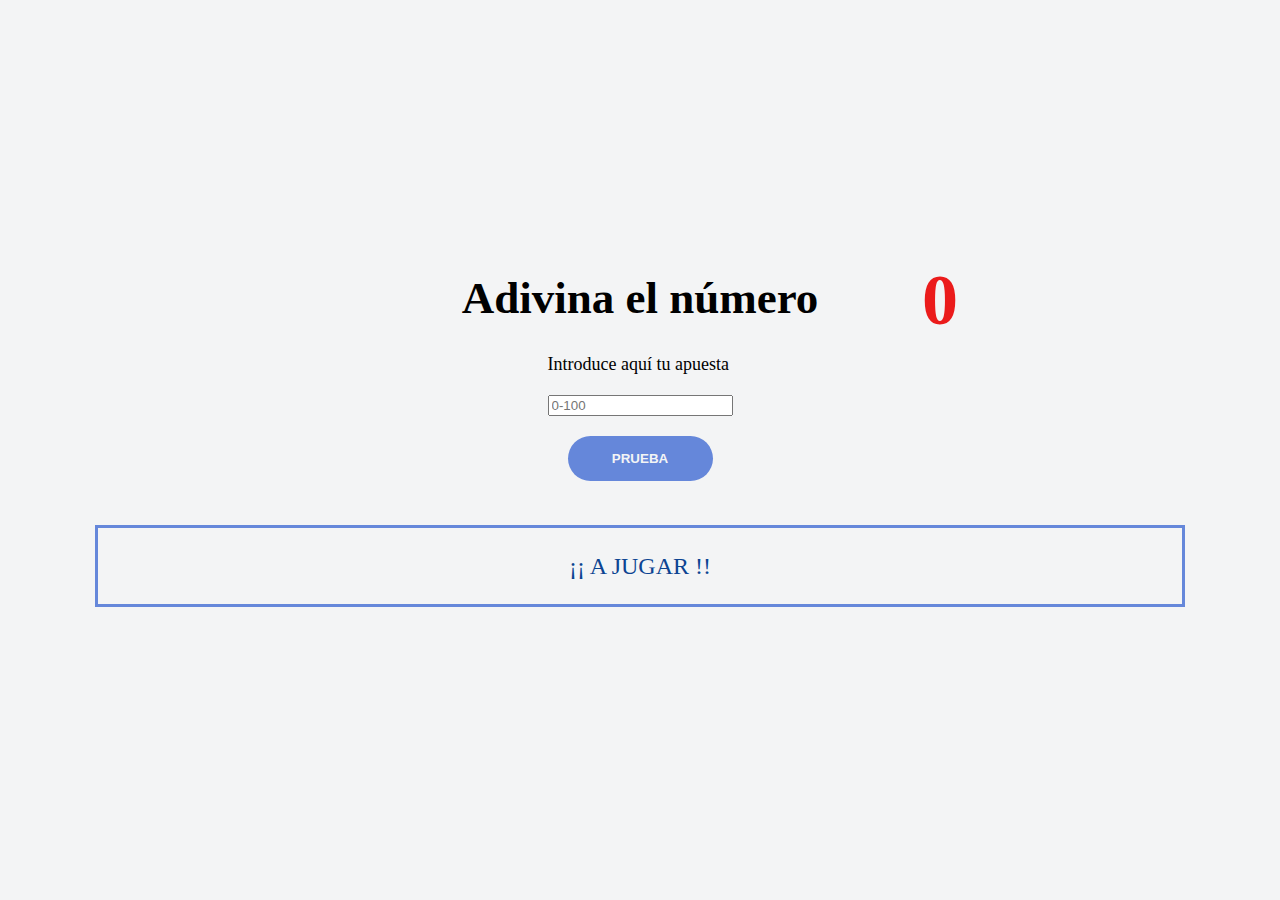
<file: docs/index.html>
<!DOCTYPE html>
<html lang="es">
    
    <head>
        <meta charset="UTF-8" />
        <title>Adivina el número</title>
        <link rel="icon" href="favicon.png" />
        <link rel="stylesheet" href="./assets/css/main.css" />
    </head>
    
    <body>
        <div class="page__wrapper">
             <h2 class="data--counter js-score">0</h2>

             <h1 class="tittle">Adivina el número</h1>

            <form action="" class="data">
                <label for="number" class="input-label">Introduce aquí tu apuesta</label>
                <input type="text" class="js-input input"
                name="number" placeholder="0-100" />
                <button type="submit" class="js-check btn-check">Prueba</button>
            </form>
            <p class="clue">¡¡ A JUGAR !!</p>
            <button type="button" class="js-btnReset btn_reset hidden">Juega de nuevo</button>
            <img alt="El premio es un awesome cat" class="js-price hidden price"
            />
        </div>
        <script src="./assets/js/main.js"></script>
    </body>

</html>
</file>
<file: docs/assets/css/main.css>
body {background: #f3f4f5;margin: 0;height: 100vh;}.page__wrapper {width: 100%;height: 100%;display: -webkit-box;display: -ms-flexbox;display: flex;-webkit-box-orient: vertical;-webkit-box-direction: normal;-ms-flex-direction: column;flex-direction: column;-webkit-box-pack: center;-ms-flex-pack: center;justify-content: center;-webkit-box-align: center;-ms-flex-align: center;align-items: center;}.tittle {margin-top: -200px;font-size: 45px;}.data {display: -webkit-box;display: -ms-flexbox;display: flex;-webkit-box-orient: vertical;-webkit-box-direction: normal;-ms-flex-direction: column;flex-direction: column;max-width: 40%;}.data--counter {font-size: 72px;color: #eb1b1b;position: relative;top: -70px;left: 300px;}.btn-check {padding: 15px;margin: 20px;border-radius: 30px;background-color: #6587da;color: #f3f4f5;text-transform: uppercase;border-style: none;font-weight: bold;}.btn_reset {padding: 10px;background-color: #e9e347;border-radius: 10px;color: black;font-weight: bold;}.clue {line-height: 16px;border: 3px solid #6587da;padding: 30px;width: 80%;font-size: 24px;text-align: center;color: #0c4492;}.input {margin-top: 20px;}.input-label {font-size: 18px;}.price {margin-top: 20px;border-radius: 20px;-webkit-box-shadow: 2px 3px 3px black;box-shadow: 2px 3px 3px black;}.hidden {display: none;}
</file>
